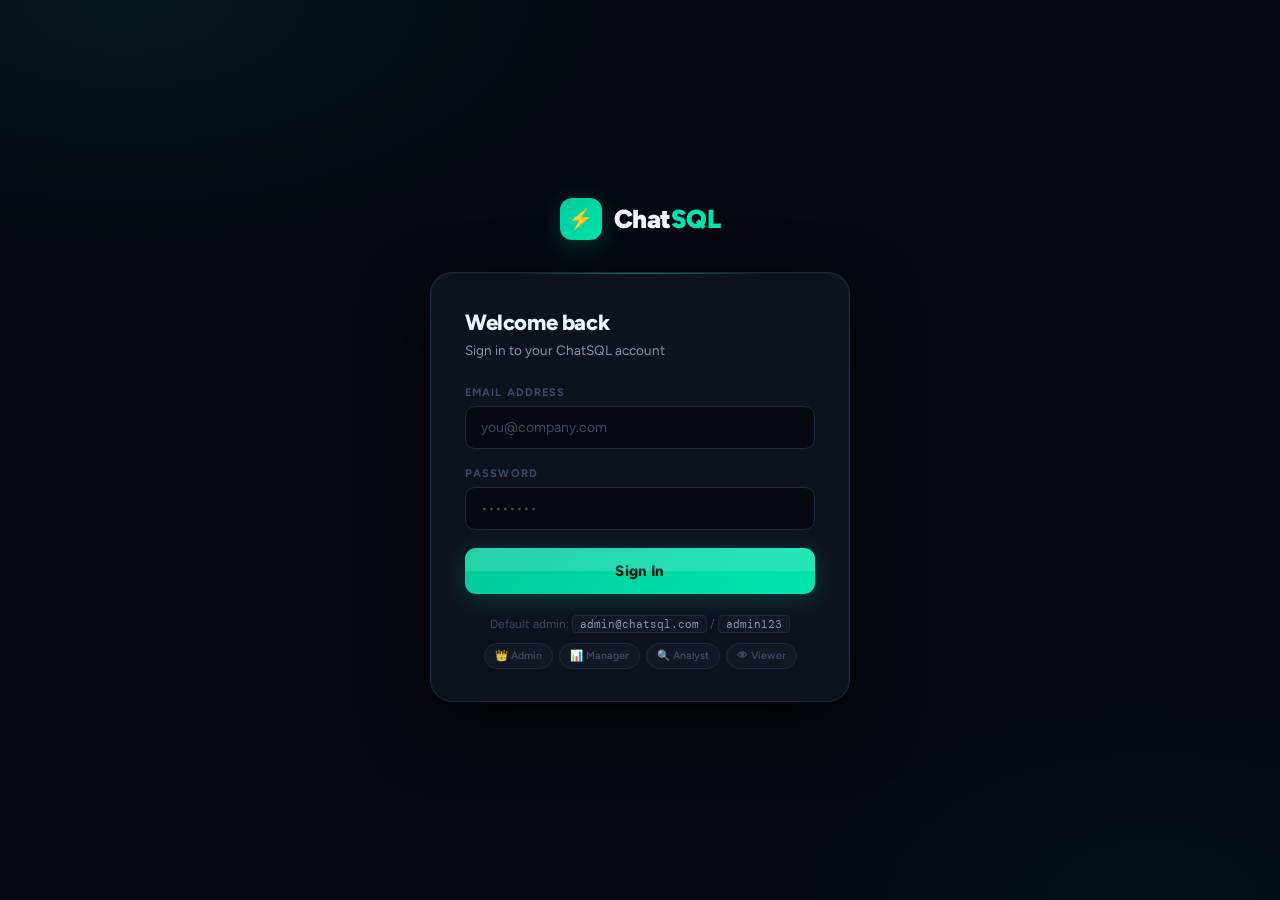
<file: templates/login.html>
<!DOCTYPE html>
<html lang="en">
<head>
<meta charset="UTF-8">
<meta name="viewport" content="width=device-width, initial-scale=1.0">
<title>ChatSQL — Login</title>
<link rel="preconnect" href="https://fonts.googleapis.com">
<link rel="preconnect" href="https://fonts.gstatic.com" crossorigin>
<link href="https://fonts.googleapis.com/css2?family=Figtree:wght@400;500;600;700;800;900&family=DM+Mono:wght@400;500&display=swap" rel="stylesheet">
<style>
  *, *::before, *::after { box-sizing: border-box; margin: 0; padding: 0; }
  :root {
    --bg-0:#050810; --bg-2:#0d1220; --bg-3:#131826; --bg-4:#192030;
    --acc:#00e5b0; --acc-dk:#00c99a; --acc-glow:rgba(0,229,176,.22); --acc-dim:rgba(0,229,176,.07); --acc-border:rgba(0,229,176,.16);
    --t1:#f0f4ff; --t2:#8494b8; --t3:#3a4a6a; --b1:#131d32; --b2:#1c2840; --b3:#273350;
    --red:#ff5f7e; --red-dim:rgba(255,95,126,.1);
  }
  body {
    min-height: 100vh; background: var(--bg-0); font-family: 'Figtree', sans-serif;
    display: flex; align-items: center; justify-content: center;
    background-image:
      radial-gradient(ellipse 70% 50% at 10% 0%, rgba(0,229,176,.07) 0%, transparent 55%),
      radial-gradient(ellipse 50% 40% at 90% 100%, rgba(0,184,255,.05) 0%, transparent 55%);
  }
  .login-wrap {
    width: 420px; max-width: 94vw;
    animation: fadeUp .4s cubic-bezier(.34,1.3,.64,1);
  }
  @keyframes fadeUp { from{opacity:0;transform:translateY(24px)} to{opacity:1;transform:translateY(0)} }

  .login-logo {
    display: flex; align-items: center; gap: 12px;
    justify-content: center; margin-bottom: 32px;
  }
  .ll-mark {
    width: 42px; height: 42px; border-radius: 12px;
    background: linear-gradient(145deg, #00c99a, var(--acc));
    display: flex; align-items: center; justify-content: center;
    font-size: 20px; box-shadow: 0 6px 24px var(--acc-glow);
  }
  .ll-name { font-size: 26px; font-weight: 900; color: var(--t1); letter-spacing: -.5px; }
  .ll-name span { color: var(--acc); }

  .login-card {
    background: var(--bg-2); border: 1px solid var(--b2);
    border-radius: 22px; padding: 36px 34px 32px;
    box-shadow: 0 24px 64px rgba(0,0,0,.7), 0 0 0 1px rgba(255,255,255,.03) inset;
    position: relative; overflow: hidden;
  }
  .login-card::before {
    content:''; position:absolute; top:0; left:20%; right:20%; height:1px;
    background: linear-gradient(90deg, transparent, rgba(0,229,176,.45), transparent);
  }
  .login-card h2 {
    font-size: 22px; font-weight: 800; color: var(--t1);
    margin-bottom: 6px; letter-spacing: -.4px;
  }
  .login-card p { font-size: 13.5px; color: var(--t2); margin-bottom: 28px; }

  .form-group { margin-bottom: 18px; }
  .form-group label {
    display: block; font-size: 11px; font-weight: 700; color: var(--t3);
    margin-bottom: 7px; text-transform: uppercase; letter-spacing: .1em;
  }
  .form-group input {
    width: 100%; background: var(--bg-0); border: 1px solid var(--b2);
    border-radius: 10px; padding: 12px 15px; font-size: 14px; color: var(--t1);
    font-family: 'Figtree', sans-serif; outline: none;
    transition: border-color .2s, box-shadow .2s;
  }
  .form-group input:focus { border-color: var(--acc); box-shadow: 0 0 0 3px var(--acc-glow); }
  .form-group input::placeholder { color: var(--t3); }

  .alert-error {
    background: var(--red-dim); border: 1px solid rgba(255,95,126,.22);
    border-radius: 10px; padding: 12px 15px; font-size: 13px;
    color: var(--red); margin-bottom: 18px; display: none;
  }

  .login-btn {
    width: 100%; background: linear-gradient(135deg, #00c99a, var(--acc));
    color: #021a11; border: none; border-radius: 11px; padding: 14px;
    font-size: 15px; font-weight: 800; cursor: pointer;
    font-family: 'Figtree', sans-serif; letter-spacing: .01em;
    box-shadow: 0 4px 24px var(--acc-glow); transition: all .22s;
    position: relative; overflow: hidden;
  }
  .login-btn::before {
    content:''; position:absolute; top:0; left:0; right:0; height:50%;
    background: rgba(255,255,255,.15);
  }
  .login-btn:hover { opacity:.88; transform:translateY(-2px); }
  .login-btn:disabled { opacity:.45; cursor:wait; transform:none; }

  .login-hint {
    text-align: center; margin-top: 20px;
    font-size: 12px; color: var(--t3); line-height: 1.7;
  }
  .login-hint code {
    background: var(--bg-3); border: 1px solid var(--b2); border-radius: 4px;
    padding: 1px 7px; font-family: 'DM Mono', monospace; font-size: 11px; color: var(--t2);
  }

  .role-badges {
    display: flex; gap: 6px; flex-wrap: wrap; justify-content: center; margin-top: 10px;
  }
  .rb { background: var(--bg-3); border: 1px solid var(--b2); border-radius: 20px;
    padding: 3px 10px; font-size: 10.5px; color: var(--t3); font-weight: 600; }
</style>
</head>
<body>
<div class="login-wrap">
  <div class="login-logo">
    <div class="ll-mark">⚡</div>
    <div class="ll-name">Chat<span>SQL</span></div>
  </div>
  <div class="login-card">
    <h2>Welcome back</h2>
    <p>Sign in to your ChatSQL account</p>
    <div class="alert-error" id="loginError"></div>
    <div class="form-group">
      <label>Email Address</label>
      <input type="email" id="loginEmail" placeholder="you@company.com" onkeydown="if(event.key==='Enter')doLogin()">
    </div>
    <div class="form-group">
      <label>Password</label>
      <input type="password" id="loginPassword" placeholder="••••••••" onkeydown="if(event.key==='Enter')doLogin()">
    </div>
    <button class="login-btn" id="loginBtn" onclick="doLogin()">Sign In</button>
    <div class="login-hint">
      Default admin: <code>admin@chatsql.com</code> / <code>admin123</code>
      <div class="role-badges" style="margin-top:8px">
        <span class="rb">👑 Admin</span>
        <span class="rb">📊 Manager</span>
        <span class="rb">🔍 Analyst</span>
        <span class="rb">👁 Viewer</span>
      </div>
    </div>
  </div>
</div>
<script>
async function doLogin() {
  const email = document.getElementById('loginEmail').value.trim();
  const pass  = document.getElementById('loginPassword').value.trim();
  const err   = document.getElementById('loginError');
  const btn   = document.getElementById('loginBtn');
  err.style.display = 'none';
  if (!email || !pass) { err.textContent = 'Please enter email and password'; err.style.display='block'; return; }
  btn.disabled = true; btn.textContent = 'Signing in…';
  try {
    const res  = await fetch('/api/auth/login', {
      method:'POST', headers:{'Content-Type':'application/json'},
      body: JSON.stringify({ email, password: pass })
    });
    const data = await res.json();
    if (!res.ok) { err.textContent = data.error; err.style.display='block'; return; }
    window.location.href = '/';
  } catch(e) {
    err.textContent = 'Connection error. Is the server running?'; err.style.display='block';
  } finally {
    btn.disabled = false; btn.textContent = 'Sign In';
  }
}
</script>
</body>
</html>
</file>
